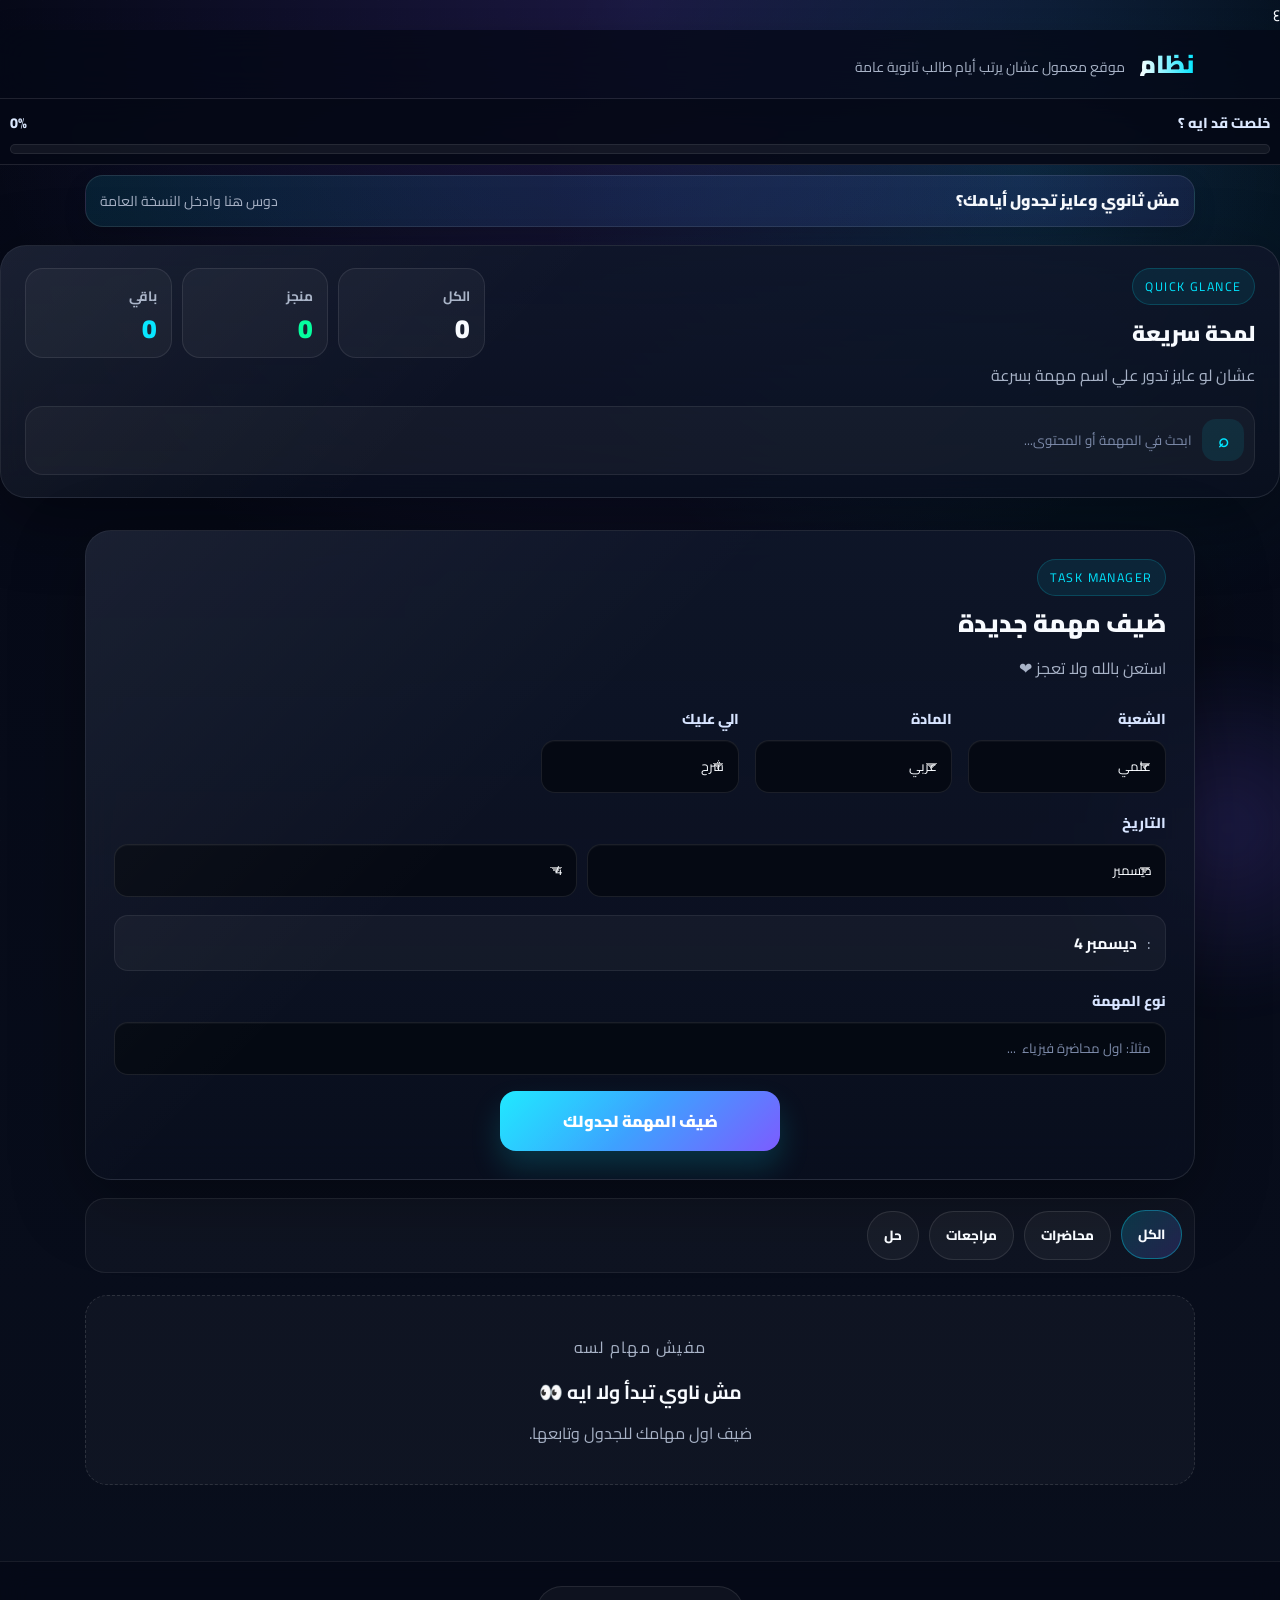
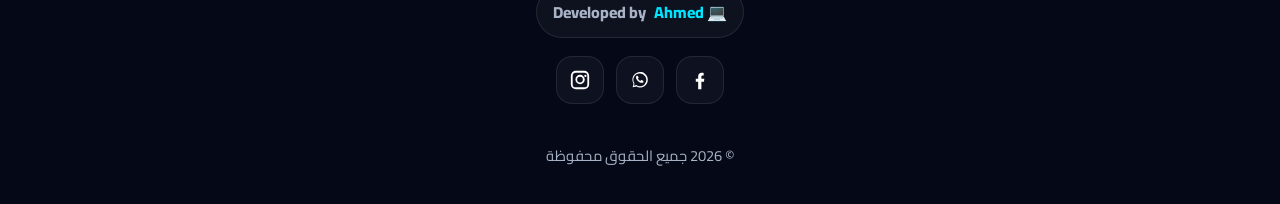
<file: index.html>
٤<!DOCTYPE html>
<html lang="ar" dir="rtl">
<head>
    <meta charset="UTF-8">
    <meta name="viewport" content="width=device-width, initial-scale=1.0">
    <title>نظام</title>
    <link href="https://fonts.googleapis.com/css2?family=Cairo:wght@400;600;700;800;900&display=swap" rel="stylesheet">
    <link rel="stylesheet" href="style.css">
</head>
<body>

<header class="sticky-header">
    <div class="header-content">
        <div class="brand">
                <span class="title-text">نظام</span>
                <p class="brand-subtitle">موقع معمول عشان يرتب أيام طالب  ثانوية عامة</p>
            </div>
        </div>
    </div>
</header>
<div class="sticky-progress-bar">
    <div class="progress-info">
        <span>خلصت قد ايه ؟</span>
        <span id="percent-val">0%</span>
    </div>
    <div class="bar-bg"><div id="bar-fill"></div></div>
</div>
<section class="mode-switch-banner reveal" aria-label="الانتقال للنسخة العامة">
    <a class="mode-switch-link" href="general.html">
        <span class="mode-switch-title">مش ثانوي وعايز تجدول أيامك؟</span>
        <span class="mode-switch-subtitle">دوس هنا وادخل النسخة العامة</span>
    </a>
</section>

<section class="overview-panel glass-card reveal" aria-label="نظرة سريعة على المهام">
    <div class="overview-head">
        <div class="overview-copy">
            <span class="eyebrow">Quick glance</span>
            <h3>لمحة سريعة</h3>
            <p> عشان لو عايز تدور علي اسم مهمة بسرعة </p>
        </div>

        <div class="overview-stats">
            <div class="stat-card">
                <span>الكل</span>
                <strong id="totalCount">0</strong>
            </div>
            <div class="stat-card done">
                <span>منجز</span>
                <strong id="doneCount">0</strong>
            </div>
            <div class="stat-card pending">
                <span>باقي</span>
                <strong id="pendingCount">0</strong>
            </div>
        </div>
    </div>

    <div class="search-shell" role="search" aria-label="بحث داخل المهام">
        <span class="search-icon" aria-hidden="true">⌕</span>
        <label class="sr-only" for="searchInput">بحث في المهام</label>
        <input id="searchInput" type="search" placeholder="ابحث في المهمة أو المحتوى..." autocomplete="off">
        <button id="clearSearch" class="search-clear" type="button">مسح</button>
    </div>
</section>

<main class="container">
    <section class="glass-card add-task-section reveal">
        <div class="section-heading">
            <span class="eyebrow">Task Manager</span>
            <h3>ضيف مهمة جديدة</h3>
            <p>استعن بالله ولا تعجز ❤ </p>
        </div>

        <div class="form-grid">
            <div class="input-group">
                <label>الشعبة</label>
                <select id="sectionInput" onchange="updateSubjects()">
                    <option value="scientific">علمي</option>
                    <option value="literary">أدبي</option>
                </select>
            </div>

            <div class="input-group">
                <label>المادة</label>
                <select id="subjectInput"></select>
            </div>

            <div class="input-group">
                <label>الي عليك </label>
                <select id="typeInput">
                    <option value="lec">شرح</option>
                    <option value="rev">مراجعة</option>
                    <option value="sol">حل</option>
                </select>
            </div>

            <div class="input-group full-width">
                <label>التاريخ</label>
                <div class="date-pickers">
                    <select id="monthInput" onchange="updateDayOptions(); updateDatePreview();"></select>
                    <select id="dayInput" onchange="updateDatePreview();"></select>
                </div>
                <div class="day-preview">
                    <span>:</span>
                    <strong id="dayPreview">—</strong>
                </div>
            </div>

            <div class="input-group full-width">
                <label>نوع المهمة</label>
                <input type="text" id="taskInput" placeholder="مثلاً: اول محاضرة فيزياء  ...">
            </div>

            <button class="add-btn" onclick="addNewTask()">ضيف المهمة لجدولك</button>
        </div>
    </section>

    <section class="filter-wrapper reveal">
        <button class="filter-btn active" data-filter="all" onclick="filterTasks('all')">الكل</button>
        <button class="filter-btn" data-filter="lec" onclick="filterTasks('lec')">محاضرات</button>
        <button class="filter-btn" data-filter="rev" onclick="filterTasks('rev')">مراجعات</button>
        <button class="filter-btn" data-filter="sol" onclick="filterTasks('sol')">حل</button>
    </section>

    <section class="tasks-section reveal">
        <div id="taskList" class="tasks-grid"></div>
    </section>
</main>

<footer class="site-footer">
    <div class="footer-inner">
        <div class="footer-credit">
            <span class="credit-tag" dir="ltr">Developed by <a href="https://ahmed-plxy.github.io/my-profile/" target="_blank">Ahmed 💻 </a></span>
        </div>

        <div class="footer-links" aria-label="روابط التواصل">
            <a class="social-link" href="https://www.facebook.com/profile.php?id=61585721714535" target="_blank" rel="noopener noreferrer" aria-label="Facebook">
                <svg viewBox="0 0 24 24" aria-hidden="true">
                    <path d="M13.5 22v-8.2h2.8l.4-3.2h-3.2V8.6c0-.9.2-1.5 1.6-1.5H16V4.3c-.4 0-1.2-.1-2.2-.1-2.2 0-3.8 1.4-3.8 3.9v2.5H7.4v3.2H10V22h3.5z"/>
                </svg>
            </a>

            <a class="social-link" href="https://wa.me/201006039597" target="_blank" rel="noopener noreferrer" aria-label="WhatsApp">
                <svg viewBox="0 0 24 24" aria-hidden="true">
                    <path d="M20.5 11.9a8.4 8.4 0 0 1-12.4 7.3L4 20l1-3.9A8.4 8.4 0 1 1 20.5 12Zm-8.4-6.9A6.9 6.9 0 0 0 6 15.8l-.6 2.4 2.5-.7a6.9 6.9 0 1 0 4.2-12.5Zm4 8.8c-.2.6-1.1 1.1-1.6 1.2-.4.1-.8.1-1.3 0-.3-.1-.7-.2-1.2-.4-2.1-.9-3.5-3-3.6-3.2-.1-.2-.8-1-.8-2s.5-1.5.7-1.7c.2-.2.4-.3.6-.3h.4c.1 0 .3 0 .4.3l.6 1.4c.1.3.1.4 0 .6l-.3.4c-.1.1-.2.3-.1.5.1.2.6 1 .9 1.3.4.4.8.8 1.3 1 .2.1.4.1.5 0l.7-.7c.2-.2.4-.2.6-.1l1.4.7c.2.1.3.2.3.4 0 .2 0 .6-.1.8Z"/>
                </svg>
            </a>

            <a class="social-link" href="https://www.instagram.com/ahmed.plxy" target="_blank" rel="noopener noreferrer" aria-label="Instagram">
                <svg viewBox="0 0 24 24" aria-hidden="true">
                    <path d="M7.5 2h9A5.5 5.5 0 0 1 22 7.5v9a5.5 5.5 0 0 1-5.5 5.5h-9A5.5 5.5 0 0 1 2 16.5v-9A5.5 5.5 0 0 1 7.5 2Zm0 2A3.5 3.5 0 0 0 4 7.5v9A3.5 3.5 0 0 0 7.5 20h9a3.5 3.5 0 0 0 3.5-3.5v-9A3.5 3.5 0 0 0 16.5 4h-9Zm4.5 2.4A5.1 5.1 0 1 1 7 11.5 5.1 5.1 0 0 1 12 6.4Zm0 2A3.1 3.1 0 1 0 15.1 11.5 3.1 3.1 0 0 0 12 8.4Zm5.9-2.1a1.2 1.2 0 1 1-1.2 1.2 1.2 1.2 0 0 1 1.2-1.2Z"/>
                </svg>
            </a>
        </div>
    </div>

    <div class="footer-bottom">
        <p>© 2026 جميع الحقوق محفوظة </p>
    </div>
</footer>

<div id="toastContainer" class="toast-container" aria-live="polite" aria-atomic="true"></div>

<div id="modalOverlay" class="modal-overlay" hidden>
    <div class="modal-box" role="dialog" aria-modal="true" aria-labelledby="modalTitle" aria-describedby="modalMessage">
        <h4 id="modalTitle"></h4>
        <p id="modalMessage"></p>
        <div class="modal-actions">
            <button id="modalCancel" class="modal-btn modal-btn-secondary" type="button">إرجع</button>
            <button id="modalConfirm" class="modal-btn modal-btn-primary" type="button">اكيد؟</button>
        </div>
    </div>
</div>

<script src="script.js"></script>
</body>
</html>
</file>
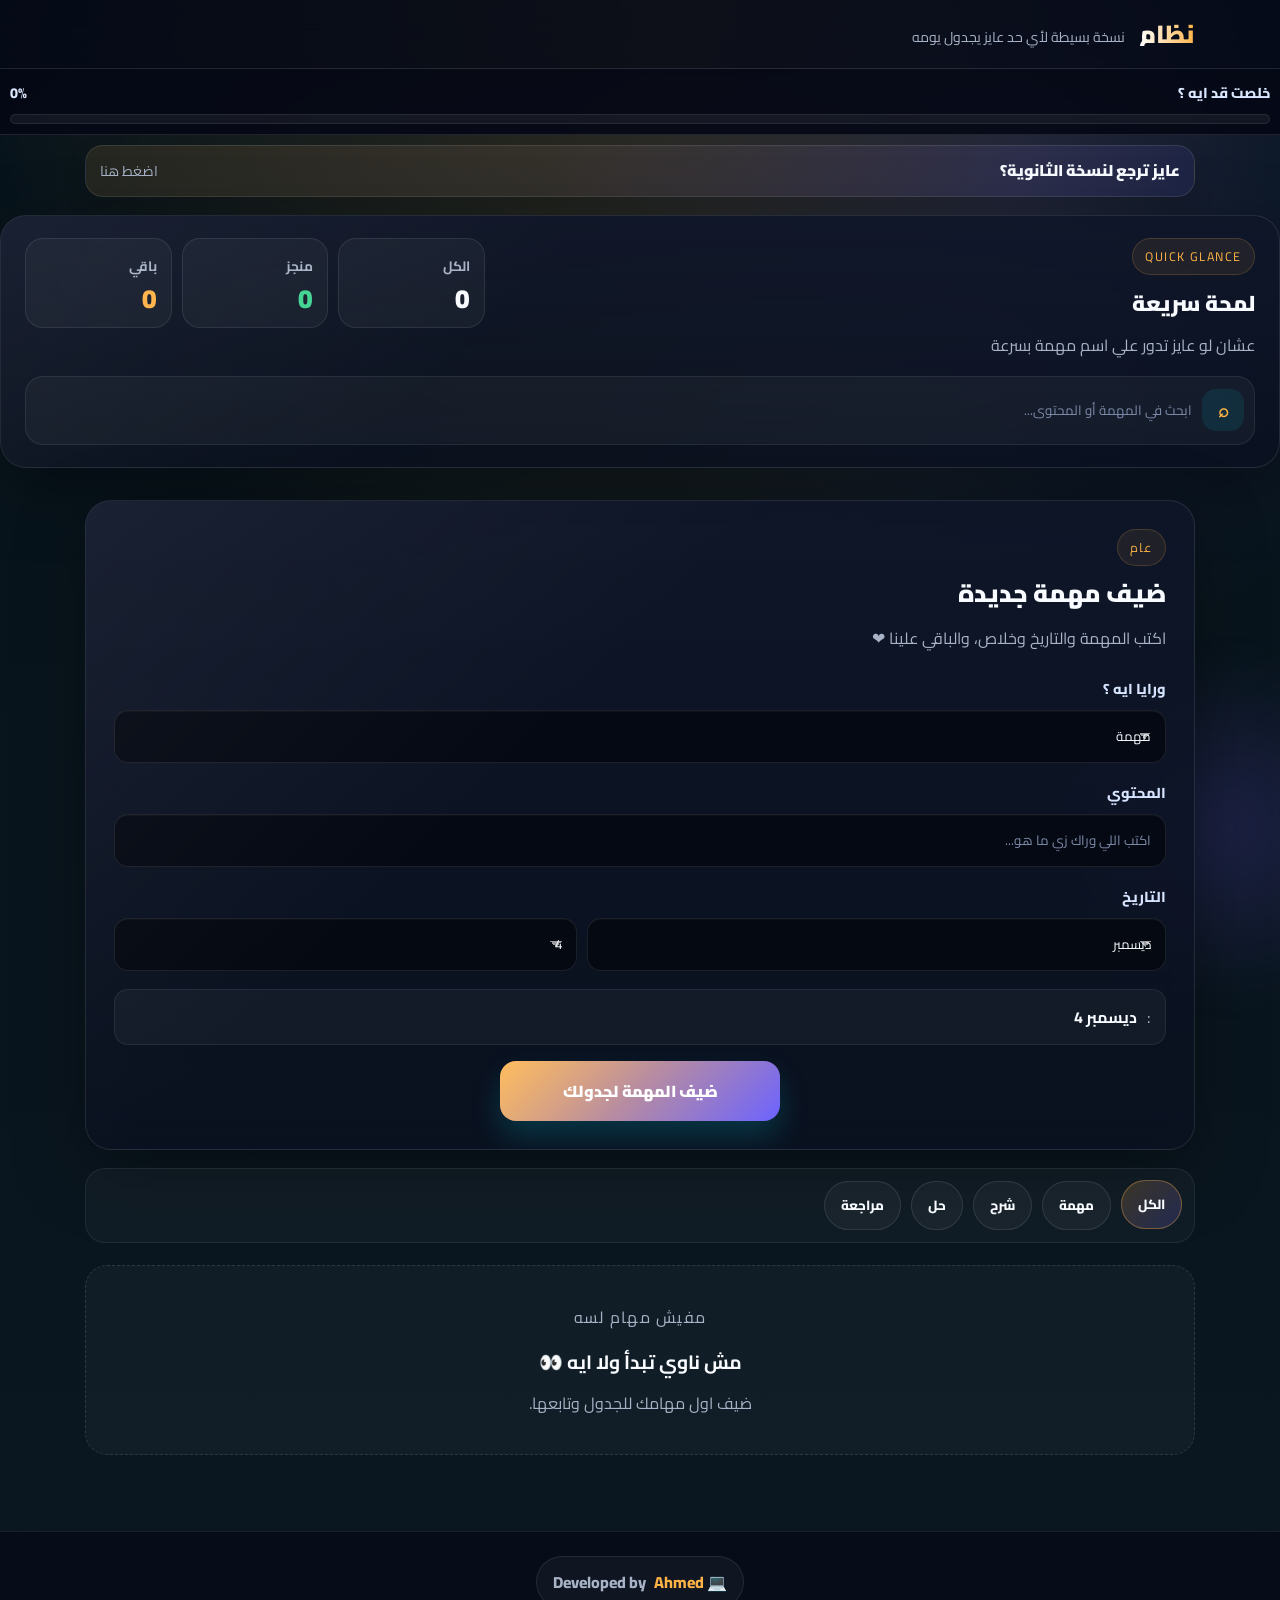
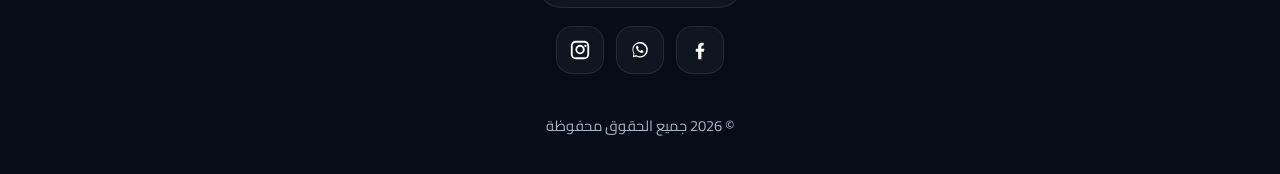
<file: general.html>
<!DOCTYPE html>
<html lang="ar" dir="rtl">
<head>
    <meta charset="UTF-8">
    <meta name="viewport" content="width=device-width, initial-scale=1.0">
    <title>نظام - عام</title>
    <link href="https://fonts.googleapis.com/css2?family=Cairo:wght@400;600;700;800;900&display=swap" rel="stylesheet">
    <link rel="stylesheet" href="style.css">
</head>
<body data-page="general" class="general-mode">

<header class="sticky-header">
    <div class="header-content">
        <div class="brand">
                <span class="title-text">نظام</span>
                <p class="brand-subtitle">نسخة بسيطة لأي حد عايز يجدول يومه</p>
            </div>
        </div>
    </div>
</header>
<div class="sticky-progress-bar">
    <div class="progress-info">
        <span>خلصت قد ايه ؟</span>
        <span id="percent-val">0%</span>
    </div>
    <div class="bar-bg"><div id="bar-fill"></div></div>
</div>
<section class="mode-switch-banner general-banner reveal" aria-label="العودة للنسخة الثانوية">
    <a class="mode-switch-link" href="index.html">
        <span class="mode-switch-title">عايز ترجع لنسخة الثانوية؟</span>
        <span class="mode-switch-subtitle">اضغط هنا</span>
    </a>
</section>

<section class="overview-panel glass-card reveal" aria-label="نظرة سريعة على المهام">
    <div class="overview-head">
        <div class="overview-copy">
            <span class="eyebrow">Quick glance</span>
            <h3>لمحة سريعة</h3>
            <p> عشان لو عايز تدور علي اسم مهمة بسرعة </p>
        </div>

        <div class="overview-stats">
            <div class="stat-card">
                <span>الكل</span>
                <strong id="totalCount">0</strong>
            </div>
            <div class="stat-card done">
                <span>منجز</span>
                <strong id="doneCount">0</strong>
            </div>
            <div class="stat-card pending">
                <span>باقي</span>
                <strong id="pendingCount">0</strong>
            </div>
        </div>
    </div>

    <div class="search-shell" role="search" aria-label="بحث داخل المهام">
        <span class="search-icon" aria-hidden="true">⌕</span>
        <label class="sr-only" for="searchInput">بحث في المهام</label>
        <input id="searchInput" type="search" placeholder="ابحث في المهمة أو المحتوى..." autocomplete="off">
        <button id="clearSearch" class="search-clear" type="button">مسح</button>
    </div>
</section>

<main class="container">
    <section class="glass-card add-task-section reveal">
        <div class="section-heading">
            <span class="eyebrow">عام</span>
            <h3>ضيف مهمة جديدة</h3>
            <p>اكتب المهمة والتاريخ وخلاص، والباقي علينا ❤ </p>
        </div>

        <div class="form-grid">
            <div class="input-group full-width">
                <label>ورايا ايه ؟</label>
                <select id="typeInput">
                    <option value="task">مهمة</option>
                    <option value="lec">شرح</option>
                    <option value="sol">حل</option>
                    <option value="rev">مراجعة</option>
                </select>
            </div>

            <div class="input-group full-width">
                <label>المحتوي</label>
                <input type="text" id="taskInput" placeholder="اكتب اللي وراك زي ما هو...">
            </div>

            <div class="input-group full-width">
                <label>التاريخ</label>
                <div class="date-pickers">
                    <select id="monthInput" onchange="updateDayOptions(); updateDatePreview();"></select>
                    <select id="dayInput" onchange="updateDatePreview();"></select>
                </div>
                <div class="day-preview">
                    <span>:</span>
                    <strong id="dayPreview">—</strong>
                </div>
            </div>

            <button class="add-btn" onclick="addNewTask()">ضيف المهمة لجدولك</button>
        </div>
    </section>

    <section class="filter-wrapper reveal">
        <button class="filter-btn active" data-filter="all" onclick="filterTasks('all')">الكل</button>
        <button class="filter-btn" data-filter="task" onclick="filterTasks('task')">مهمة</button>
        <button class="filter-btn" data-filter="lec" onclick="filterTasks('lec')">شرح</button>
        <button class="filter-btn" data-filter="sol" onclick="filterTasks('sol')">حل</button>
        <button class="filter-btn" data-filter="rev" onclick="filterTasks('rev')">مراجعة</button>
    </section>

    <section class="tasks-section reveal">
        <div id="taskList" class="tasks-grid"></div>
    </section>
</main>

<footer class="site-footer">
    <div class="footer-inner">
        <div class="footer-credit">
            <span class="credit-tag" dir="ltr">Developed by <a href="https://ahmed-plxy.github.io/my-profile/" target="_blank">Ahmed 💻 </a></span>
        </div>

        <div class="footer-links" aria-label="روابط التواصل">
            <a class="social-link" href="https://www.facebook.com/profile.php?id=61585721714535" target="_blank" rel="noopener noreferrer" aria-label="Facebook">
                <svg viewBox="0 0 24 24" aria-hidden="true">
                    <path d="M13.5 22v-8.2h2.8l.4-3.2h-3.2V8.6c0-.9.2-1.5 1.6-1.5H16V4.3c-.4 0-1.2-.1-2.2-.1-2.2 0-3.8 1.4-3.8 3.9v2.5H7.4v3.2H10V22h3.5z"/>
                </svg>
            </a>

            <a class="social-link" href="https://wa.me/201006039597" target="_blank" rel="noopener noreferrer" aria-label="WhatsApp">
                <svg viewBox="0 0 24 24" aria-hidden="true">
                    <path d="M20.5 11.9a8.4 8.4 0 0 1-12.4 7.3L4 20l1-3.9A8.4 8.4 0 1 1 20.5 12Zm-8.4-6.9A6.9 6.9 0 0 0 6 15.8l-.6 2.4 2.5-.7a6.9 6.9 0 1 0 4.2-12.5Zm4 8.8c-.2.6-1.1 1.1-1.6 1.2-.4.1-.8.1-1.3 0-.3-.1-.7-.2-1.2-.4-2.1-.9-3.5-3-3.6-3.2-.1-.2-.8-1-.8-2s.5-1.5.7-1.7c.2-.2.4-.3.6-.3h.4c.1 0 .3 0 .4.3l.6 1.4c.1.3.1.4 0 .6l-.3.4c-.1.1-.2.3-.1.5.1.2.6 1 .9 1.3.4.4.8.8 1.3 1 .2.1.4.1.5 0l.7-.7c.2-.2.4-.2.6-.1l1.4.7c.2.1.3.2.3.4 0 .2 0 .6-.1.8Z"/>
                </svg>
            </a>

            <a class="social-link" href="https://www.instagram.com/ahmed.plxy" target="_blank" rel="noopener noreferrer" aria-label="Instagram">
                <svg viewBox="0 0 24 24" aria-hidden="true">
                    <path d="M7.5 2h9A5.5 5.5 0 0 1 22 7.5v9a5.5 5.5 0 0 1-5.5 5.5h-9A5.5 5.5 0 0 1 2 16.5v-9A5.5 5.5 0 0 1 7.5 2Zm0 2A3.5 3.5 0 0 0 4 7.5v9A3.5 3.5 0 0 0 7.5 20h9a3.5 3.5 0 0 0 3.5-3.5v-9A3.5 3.5 0 0 0 16.5 4h-9Zm4.5 2.4A5.1 5.1 0 1 1 7 11.5 5.1 5.1 0 0 1 12 6.4Zm0 2A3.1 3.1 0 1 0 15.1 11.5 3.1 3.1 0 0 0 12 8.4Zm5.9-2.1a1.2 1.2 0 1 1-1.2 1.2 1.2 1.2 0 0 1 1.2-1.2Z"/>
                </svg>
            </a>
        </div>
    </div>

    <div class="footer-bottom">
        <p>© 2026 جميع الحقوق محفوظة </p>
    </div>
</footer>

<div id="toastContainer" class="toast-container" aria-live="polite" aria-atomic="true"></div>

<div id="modalOverlay" class="modal-overlay" hidden>
    <div class="modal-box" role="dialog" aria-modal="true" aria-labelledby="modalTitle" aria-describedby="modalMessage">
        <h4 id="modalTitle"></h4>
        <p id="modalMessage"></p>
        <div class="modal-actions">
            <button id="modalCancel" class="modal-btn modal-btn-secondary" type="button">إرجع</button>
            <button id="modalConfirm" class="modal-btn modal-btn-primary" type="button">اكيد؟</button>
        </div>
    </div>
</div>

<script src="script.js"></script>
</body>
</html>
</file>
<file: style.css>
:root {
  --bg: #050816;
  --bg-soft: #0b1220;
  --card-bg: rgba(10, 16, 31, 0.72);
  --accent: #00e5ff;
  --accent-2: #7c5cff;
  --success: #00ff9d;
  --danger: #ff5c8a;
  --text: #f8fbff;
  --text-dim: #a8b3c7;
  --glass-border: rgba(255, 255, 255, 0.11);
  --shadow: 0 20px 70px rgba(0, 0, 0, 0.35);
}

* {
  box-sizing: border-box;
  font-family: "Cairo", sans-serif;
}

html {
  scroll-behavior: smooth;
}

body {
  margin: 0;
  color: var(--text);
  min-height: 100vh;
  background:
    radial-gradient(circle at top, rgba(124, 92, 255, 0.18), transparent 35%),
    radial-gradient(
      circle at 80% 10%,
      rgba(0, 229, 255, 0.12),
      transparent 25%
    ),
    linear-gradient(180deg, #050816 0%, #090f1d 100%);
}

body::before {
  content: "";
  position: fixed;
  inset: 0;
  background-image:
    linear-gradient(rgba(255, 255, 255, 0.025) 1px, transparent 1px),
    linear-gradient(90deg, rgba(255, 255, 255, 0.025) 1px, transparent 1px);
  background-size: 42px 42px;
  pointer-events: none;
  opacity: 0.3;
}

body::after {
  content: "";
  position: fixed;
  inset: auto -10% -12% auto;
  width: 360px;
  height: 360px;
  border-radius: 50%;
  background: radial-gradient(circle, rgba(124, 92, 255, 0.18), transparent 70%);
  filter: blur(18px);
  pointer-events: none;
  z-index: 0;
}

body > * {
  position: relative;
  z-index: 1;
}

.sr-only {
  position: absolute;
  width: 1px;
  height: 1px;
  padding: 0;
  margin: -1px;
  overflow: hidden;
  clip-path: inset(50%);
  white-space: nowrap;
  border: 0;
}

.main-header {
  z-index: 2000;
  background: rgba(5, 8, 22, 0.78);
  backdrop-filter: blur(18px);
  border-bottom: 1px solid var(--glass-border);
  box-shadow: 0 8px 30px rgba(0, 0, 0, 0.22);
}
.sticky-header {
  top: 0;
  z-index: 2000;
  background: rgba(5, 8, 22, 0.78);
  backdrop-filter: blur(18px);
  border-bottom: 1px solid var(--glass-border);
 }
 .sticky-progress-bar {
  position: sticky;
  top: 0; 
  z-index: 2000;
  background: rgba(5, 8, 22, 0.9);
  backdrop-filter: blur(15px);
  border-bottom: 1px solid var(--glass-border);
  padding: 10px 10px;
  }
.mode-switch-banner {
  max-width: 1150px;
  margin: 10px auto 0;
  padding: 0 20px;
}

.mode-switch-link {
  display: flex;
  align-items: center;
  justify-content: space-between;
  gap: 14px;
  text-decoration: none;
  color: inherit;
  background: linear-gradient(135deg, rgba(0, 229, 255, 0.10), rgba(124, 92, 255, 0.10));
  border: 1px solid rgba(255, 255, 255, 0.10);
  border-radius: 18px;
  padding: 12px 14px;
  box-shadow: 0 10px 22px rgba(0, 0, 0, 0.16);
  transition: transform 0.22s ease, border-color 0.22s ease, filter 0.22s ease, box-shadow 0.22s ease;
}

.mode-switch-link:hover {
  transform: translateY(-1px);
  border-color: rgba(0, 229, 255, 0.30);
  filter: saturate(1.05);
  box-shadow: 0 14px 26px rgba(0, 0, 0, 0.20);
}

.mode-switch-title {
  font-weight: 900;
  font-size: 0.98rem;
  line-height: 1.4;
}

.mode-switch-subtitle {
  color: var(--text-dim);
  font-size: 0.88rem;
  white-space: nowrap;
}

.general-banner .mode-switch-link {
  background: linear-gradient(135deg, rgba(255, 179, 71, 0.10), rgba(108, 99, 255, 0.10));
}


.header-content {
  max-width: 1150px;
  margin: 0 auto;
  padding: 18px 20px;
  display: flex;
  align-items: center;
  gap: 24px;
}

.brand {
  display: flex;
  align-items: center;
  gap: 14px;
  min-width: 250px;
}

.brand-mark,
.footer-mark {
  width: 52px;
  height: 52px;
  border-radius: 18px;
  display: grid;
  place-items: center;
  background: linear-gradient(
    135deg,
    rgba(0, 229, 255, 0.18),
    rgba(124, 92, 255, 0.22)
  );
  border: 1px solid rgba(255, 255, 255, 0.14);
  box-shadow: var(--shadow);
}

.brand-mark::before {
  content: "";
  width: 18px;
  height: 18px;
  border-radius: 6px;
  border: 2px solid rgba(255, 255, 255, 0.88);
  box-shadow: inset 0 0 0 2px rgba(0, 229, 255, 0.25);
}

.title-text {
  display: block;
  font-weight: 900;
  font-size: 1.55rem;
  line-height: 1;
  background: linear-gradient(90deg, #ffffff, var(--accent));
  -webkit-background-clip: text;
  -webkit-text-fill-color: transparent;
}

.brand-subtitle {
  margin: 6px 0 0;
  font-size: 0.88rem;
  color: var(--text-dim);
}

.progress-container {
  flex-grow: 1;
}

.progress-info {
  display: flex;
  justify-content: space-between;
  align-items: center;
  font-size: 0.9rem;
  font-weight: 800;
  margin-bottom: 8px;
  color: #dbe8ff;
}

.bar-bg {
  background: rgba(255, 255, 255, 0.06);
  height: 10px;
  border-radius: 999px;
  overflow: hidden;
  border: 1px solid rgba(255, 255, 255, 0.08);
}

#bar-fill {
  height: 100%;
  width: 0%;
  background: linear-gradient(90deg, var(--accent), var(--success));
  transition: width 0.7s cubic-bezier(0.22, 1, 0.36, 1);
  box-shadow: 0 0 30px rgba(0, 229, 255, 0.25);
}

.glow-success {
  animation: bar-glow 1.5s ease-out;
}

@keyframes bar-glow {
  0% {
    filter: brightness(1);
    box-shadow: 0 0 0 rgba(0, 255, 157, 0);
  }
  50% {
    filter: brightness(1.55);
    box-shadow: 0 0 26px rgba(0, 255, 157, 0.72);
  }
  100% {
    filter: brightness(1);
    box-shadow: 0 0 0 rgba(0, 255, 157, 0);
  }
}

.container {
  max-width: 1150px;
  margin: 0 auto;
  padding: 32px 20px 36px;
}

.glass-card {
  background: linear-gradient(
    180deg,
    rgba(15, 22, 41, 0.92),
    rgba(10, 16, 31, 0.76)
  );
  border: 1px solid rgba(255, 255, 255, 0.10);
  border-radius: 26px;
  padding: 28px;
  box-shadow: var(--shadow);
  backdrop-filter: blur(18px);
  position: relative;
  overflow: hidden;
}

.glass-card::before {
  content: "";
  position: absolute;
  inset: 0;
  background: linear-gradient(135deg, rgba(255,255,255,0.05), transparent 40%);
  pointer-events: none;
}

.section-heading h3 {
  margin: 4px 0 8px;
  font-size: 1.55rem;
  font-weight: 900;
}

.section-heading p {
  margin: 0;
  color: var(--text-dim);
  max-width: 760px;
  line-height: 1.8;
}

.overview-panel {
  margin-top: 18px;
  padding: 22px 24px;
}

.overview-head {
  display: flex;
  align-items: flex-start;
  justify-content: space-between;
  gap: 18px;
  flex-wrap: wrap;
}

.overview-copy h3 {
  margin: 8px 0 8px;
  font-size: 1.35rem;
  font-weight: 900;
}

.overview-copy p {
  margin: 0;
  color: var(--text-dim);
  line-height: 1.8;
  max-width: 620px;
}

.overview-stats {
  display: grid;
  grid-template-columns: repeat(3, minmax(86px, 1fr));
  gap: 10px;
  flex: 1 1 320px;
  max-width: 460px;
}

.stat-card {
  padding: 14px 14px 13px;
  border-radius: 18px;
  background: rgba(255, 255, 255, 0.04);
  border: 1px solid rgba(255, 255, 255, 0.09);
  display: grid;
  gap: 6px;
  min-height: 90px;
}

.stat-card span {
  color: var(--text-dim);
  font-size: 0.85rem;
  font-weight: 700;
}

.stat-card strong {
  font-size: 1.65rem;
  line-height: 1;
  font-weight: 900;
}

.stat-card.done strong {
  color: var(--success);
}

.stat-card.pending strong {
  color: var(--accent);
}

.search-shell {
  margin-top: 16px;
  display: flex;
  align-items: center;
  gap: 10px;
  padding: 10px;
  border-radius: 18px;
  background: rgba(255, 255, 255, 0.04);
  border: 1px solid rgba(255, 255, 255, 0.08);
}

.search-icon {
  width: 42px;
  height: 42px;
  display: grid;
  place-items: center;
  border-radius: 14px;
  background: rgba(0, 229, 255, 0.09);
  color: var(--accent);
  flex: 0 0 auto;
  font-size: 1.1rem;
  font-weight: 900;
}

.search-shell input {
  border: none;
  background: transparent;
  box-shadow: none;
  padding: 10px 0;
}

.search-shell input:focus {
  transform: none;
  box-shadow: none;
  border: none;
}

.search-clear {
  border: none;
  background: linear-gradient(135deg, rgba(0, 229, 255, 0.16), rgba(124, 92, 255, 0.16));
  color: var(--text);
  padding: 11px 16px;
  border-radius: 14px;
  font-weight: 800;
  cursor: pointer;
  transition: 0.22s ease;
  opacity: 0;
  transform: translateY(2px);
  pointer-events: none;
}

.search-clear.visible {
  opacity: 1;
  transform: translateY(0);
  pointer-events: auto;
}

.search-clear:hover {
  filter: saturate(1.08);
  transform: translateY(-1px);
}

.eyebrow {
  display: inline-flex;
  align-items: center;
  gap: 8px;
  font-size: 0.78rem;
  text-transform: uppercase;
  letter-spacing: 0.12em;
  color: var(--accent);
  background: rgba(0, 229, 255, 0.08);
  border: 1px solid rgba(0, 229, 255, 0.18);
  padding: 6px 12px;
  border-radius: 999px;
}

.form-grid {
  display: grid;
  grid-template-columns: repeat(auto-fit, minmax(190px, 1fr));
  gap: 16px;
  margin-top: 22px;
}

.input-group {
  display: flex;
  flex-direction: column;
  gap: 8px;
}

.input-group label {
  font-size: 0.9rem;
  font-weight: 800;
  color: #d7e4ff;
}

.full-width {
  grid-column: 1 / -1;
}

input,
select {
  width: 100%;
  background: rgba(5, 9, 18, 0.9);
  border: 1px solid rgba(255, 255, 255, 0.09);
  color: var(--text);
  padding: 13px 14px;
  border-radius: 14px;
  outline: none;
  transition: 0.25s ease;
  box-shadow: inset 0 1px 0 rgba(255, 255, 255, 0.03);
}

select {
  appearance: none;
  -webkit-appearance: none;
  -moz-appearance: none;
  background-image:
    linear-gradient(45deg, transparent 50%, rgba(255,255,255,.6) 50%),
    linear-gradient(135deg, rgba(255,255,255,.6) 50%, transparent 50%);
  background-position:
    calc(100% - 20px) 50%,
    calc(100% - 14px) 50%;
  background-size: 6px 6px, 6px 6px;
  background-repeat: no-repeat;
  padding-inline-end: 40px;
}

input::placeholder {
  color: #7e8cab;
}

input:focus,
select:focus {
  border-color: var(--accent);
  box-shadow: 0 0 0 4px rgba(0, 229, 255, 0.12);
  transform: translateY(-1px);
}

.date-pickers {
  display: grid;
  grid-template-columns: 1fr 0.8fr;
  gap: 10px;
}

.day-preview {
  display: flex;
  align-items: center;
  gap: 10px;
  margin-top: 10px;
  padding: 12px 14px;
  border-radius: 14px;
  background: rgba(255, 255, 255, 0.04);
  border: 1px solid rgba(255, 255, 255, 0.07);
  color: var(--text-dim);
}

.day-preview strong {
  color: var(--text);
  font-size: 1rem;
}

.add-btn {
  grid-column: 1 / -1;
  justify-self: center;
  width: 280px;
  background: linear-gradient(135deg, var(--accent), var(--accent-2));
  color: #fff;
  border: none;
  padding: 15px 16px;
  border-radius: 16px;
  font-weight: 900;
  font-size: 1rem;
  cursor: pointer;
  transition:
    transform 0.25s ease,
    box-shadow 0.25s ease,
    filter 0.25s ease;
  box-shadow: 0 16px 30px rgba(0, 229, 255, 0.17);
  position: relative;
  isolation: isolate;
}

.add-btn::after {
  content: "";
  position: absolute;
  inset: 0;
  border-radius: inherit;
  background: linear-gradient(135deg, rgba(255,255,255,0.2), transparent 50%);
  opacity: 0.65;
  z-index: -1;
}

.add-btn:hover {
  transform: translateY(-3px);
  filter: saturate(1.08);
  box-shadow: 0 22px 38px rgba(124, 92, 255, 0.22);
}

.filter-wrapper {
  display: flex;
  flex-wrap: wrap;
  gap: 10px;
  margin: 18px 0 22px;
  padding: 12px;
  border-radius: 20px;
  background: rgba(255, 255, 255, 0.03);
  border: 1px solid rgba(255, 255, 255, 0.07);
}

.filter-btn {
  border: 1px solid rgba(255, 255, 255, 0.1);
  background: rgba(255, 255, 255, 0.04);
  color: var(--text);
  padding: 11px 16px;
  border-radius: 999px;
  cursor: pointer;
  transition: 0.25s ease;
  font-weight: 800;
}

.filter-btn:hover,
.filter-btn.active {
  background: linear-gradient(
    135deg,
    rgba(0, 229, 255, 0.18),
    rgba(124, 92, 255, 0.2)
  );
  border-color: rgba(0, 229, 255, 0.35);
  transform: translateY(-1px);
}

.tasks-section {
  min-height: 220px;
}

.tasks-grid {
  display: grid;
  gap: 14px;
}

.day-card {
  position: relative;
  overflow: hidden;
  background: linear-gradient(
    180deg,
    rgba(12, 18, 33, 0.92),
    rgba(8, 12, 23, 0.86)
  );
  border: 1px solid rgba(255, 255, 255, 0.08);
  border-radius: 20px;
  padding: 18px;
  display: flex;
  align-items: center;
  gap: 16px;
  box-shadow: 0 10px 28px rgba(0, 0, 0, 0.18);
  transition:
    transform 0.25s ease,
    border-color 0.25s ease,
    opacity 0.25s ease,
    box-shadow 0.25s ease;
  animation: cardIn 0.35s ease both;
}

.day-card::before {
  content: "";
  position: absolute;
  inset: 0;
  background: linear-gradient(135deg, rgba(255,255,255,0.05), transparent 35%);
  pointer-events: none;
  opacity: 0;
  transition: opacity 0.25s ease;
}

.day-card:hover::before {
  opacity: 1;
}

.day-card:hover {
  transform: translateY(-2px);
  border-color: rgba(0, 229, 255, 0.22);
}

.day-card.locked {
  opacity: 0.82;
  border-color: rgba(0, 255, 157, 0.22);
}

@keyframes cardIn {
  from {
    opacity: 0;
    transform: translateY(10px);
  }
  to {
    opacity: 1;
    transform: translateY(0);
  }
}

.check-container {
  display: grid;
  place-items: center;
  width: 42px;
  height: 42px;
  flex: 0 0 auto;
}

.check-container input[type="checkbox"] {
  width: 20px;
  height: 20px;
  accent-color: var(--success);
  cursor: pointer;
}

.content {
  flex: 1;
  min-width: 0;
}

.card-top-row {
  display: flex;
  align-items: center;
  justify-content: space-between;
  gap: 10px;
  margin-bottom: 6px;
  flex-wrap: wrap;
}

.date {
  font-size: 0.85rem;
  color: var(--text-dim);
}

.status-pill {
  font-size: 0.74rem;
  padding: 5px 11px;
  border-radius: 999px;
  font-weight: 900;
  color: var(--success);
  background: rgba(0, 255, 157, 0.08);
  border: 1px solid rgba(0, 255, 157, 0.18);
  white-space: nowrap;
}

.task {
  font-size: 1rem;
  line-height: 1.8;
  font-weight: 700;
  word-break: break-word;
}

.tag-container {
  display: flex;
  flex-wrap: wrap;
  gap: 8px;
  margin-top: 12px;
}

.tag {
  font-size: 0.75rem;
  padding: 5px 11px;
  border-radius: 999px;
  font-weight: 900;
  backdrop-filter: blur(8px);
}

.tag-subject {
  background: rgba(0, 229, 255, 0.09);
  color: var(--accent);
  border: 1px solid rgba(0, 229, 255, 0.18);
}

.tag-type {
  background: rgba(0, 255, 157, 0.12);
  color: var(--success);
  border: 1px solid rgba(0, 255, 157, 0.18);
}

.delete-btn {
  background: rgba(255, 92, 138, 0.08);
  border: 1px solid rgba(255, 92, 138, 0.14);
  color: var(--danger);
  width: 44px;
  height: 44px;
  border-radius: 14px;
  cursor: pointer;
  transition: 0.25s ease;
  flex: 0 0 auto;
}

.delete-btn:hover {
  transform: translateY(-1px);
  background: rgba(255, 92, 138, 0.14);
}

.empty-state {
  text-align: center;
  padding: 36px 20px;
  border: 1px dashed rgba(255, 255, 255, 0.12);
  border-radius: 22px;
  background: rgba(255, 255, 255, 0.03);
}

.empty-emoji {
  font-size: 1rem;
  margin-bottom: 12px;
  color: var(--text-dim);
  letter-spacing: 0.08em;
}

.empty-state h4 {
  margin: 0 0 8px;
  font-size: 1.2rem;
}

.empty-state p {
  margin: 0;
  color: var(--text-dim);
}

.site-footer {
  margin-top: 10px;
  border-top: 1px solid rgba(255, 255, 255, 0.08);
  background: rgba(5, 8, 22, 0.68);
  backdrop-filter: blur(14px);
}

.footer-inner {
  max-width: 1150px;
  margin: 0 auto;
  padding: 24px 20px;
  display: flex;
  flex-direction: column;
  justify-content: center;
  align-items: center;
  gap: 18px;
}

.footer-credit {
  width: 100%;
  display: flex;
  justify-content: center;
}

.credit-tag {
  display: inline-flex;
  align-items: center;
  gap: 8px;
  padding: 10px 16px;
  border-radius: 999px;
  background: rgba(255, 255, 255, 0.04);
  border: 1px solid rgba(255, 255, 255, 0.09);
  color: var(--text-dim);
  font-weight: 800;
}

.credit-tag a {
  color: var(--accent);
  text-decoration: none;
  transition: all 0.3s ease;
  display: inline-flex;
  align-items: center;
}

.credit-tag a:hover {
  text-decoration: underline;
  color: #00e5ff;
  text-shadow: 0 0 15px rgba(0, 229, 255, 0.5);
  transform: scale(1.05);
}

@keyframes badge-bounce {
    0%, 100% { transform: translateY(0); }
    50% { transform: translateY(-3px); }
}

.footer-links {
  display: flex;
  align-items: center;
  justify-content: center;
  gap: 12px;
  width: 100%;
}

.social-link {
  width: 48px;
  height: 48px;
  display: grid;
  place-items: center;
  border-radius: 16px;
  background: rgba(255, 255, 255, 0.04);
  border: 1px solid rgba(255, 255, 255, 0.09);
  transition: 0.25s ease;
  text-decoration: none;
}

.social-link svg {
  width: 22px;
  height: 22px;
  fill: #fff;
}

.social-link:hover {
  transform: translateY(-2px);
  border-color: rgba(0, 229, 255, 0.35);
  box-shadow: 0 12px 24px rgba(0, 0, 0, 0.16);
}

.footer-bottom {
  padding: 0 20px 20px;
  text-align: center;
  color: var(--text-dim);
  font-size: 0.92rem;
}

.reveal {
  animation: fadeUp 0.55s ease both;
}

@keyframes fadeUp {
  from {
    opacity: 0;
    transform: translateY(12px);
  }
  to {
    opacity: 1;
    transform: translateY(0);
  }
}

.toast-container {
  position: fixed;
  left: 50%;
  bottom: 22px;
  transform: translateX(-50%);
  z-index: 4000;
  display: grid;
  gap: 10px;
  width: min(92vw, 420px);
  pointer-events: none;
}

.toast {
  opacity: 0;
  transform: translateY(12px) scale(0.98);
  transition: 0.25s ease;
  padding: 14px 16px;
  border-radius: 16px;
  background: rgba(8, 12, 24, 0.96);
  border: 1px solid rgba(255, 255, 255, 0.12);
  color: var(--text);
  box-shadow: 0 16px 34px rgba(0, 0, 0, 0.28);
  backdrop-filter: blur(14px);
  text-align: center;
  font-weight: 700;
}

.toast.show {
  opacity: 1;
  transform: translateY(0) scale(1);
}

.modal-overlay {
  position: fixed;
  inset: 0;
  z-index: 5000;
  display: grid;
  place-items: center;
  background: rgba(2, 4, 12, 0.62);
  backdrop-filter: blur(8px);
}

.modal-box {
  width: min(92vw, 420px);
  background: linear-gradient(
    180deg,
    rgba(15, 22, 41, 0.98),
    rgba(8, 12, 23, 0.98)
  );
  border: 1px solid rgba(255, 255, 255, 0.1);
  border-radius: 24px;
  padding: 22px;
  box-shadow: var(--shadow);
  animation: modalPop 0.22s ease;
}

@keyframes modalPop {
  from {
    opacity: 0;
    transform: translateY(14px) scale(0.98);
  }
  to {
    opacity: 1;
    transform: translateY(0) scale(1);
  }
}

.modal-box h4 {
  margin: 0 0 10px;
  font-size: 1.2rem;
}

.modal-box p {
  margin: 0;
  color: var(--text-dim);
  line-height: 1.8;
}

.modal-actions {
  display: flex;
  gap: 10px;
  justify-content: flex-end;
  margin-top: 18px;
}

.modal-btn {
  border: none;
  border-radius: 14px;
  padding: 11px 16px;
  font-weight: 900;
  cursor: pointer;
  transition: 0.22s ease;
}

.modal-btn:hover {
  transform: translateY(-1px);
}

.modal-btn-secondary {
  background: rgba(255, 255, 255, 0.07);
  color: var(--text);
  border: 1px solid rgba(255, 255, 255, 0.1);
}

.modal-btn-primary {
  background: linear-gradient(135deg, var(--accent), var(--accent-2));
  color: #fff;
}


.modal-overlay[hidden] {
  display: none !important;
}



.sticky-header {
  position: sticky;
  top: 0;
  z-index: 2000;
  background: rgba(5, 8, 22, 0.78);
  backdrop-filter: blur(18px);
  border-bottom: 1px solid var(--glass-border);
  box-shadow: 0 8px 30px rgba(0, 0, 0, 0.22);
}

.mode-link {
  display: inline-flex;
  align-items: center;
  width: fit-content;
  margin-top: 6px;
  color: var(--accent);
  text-decoration: none;
  font-weight: 800;
  font-size: 0.88rem;
  line-height: 1.6;
  transition: 0.25s ease;
}

.mode-link:hover {
  text-decoration: underline;
  transform: translateY(-1px);
}

body.general-mode {
  --bg: #07131a;
  --bg-soft: #0d1b26;
  --card-bg: rgba(11, 21, 32, 0.72);
  --accent: #ffb347;
  --accent-2: #6c63ff;
  --success: #42d392;
  --danger: #ff7a7a;
  background:
    radial-gradient(circle at top, rgba(255, 179, 71, 0.16), transparent 35%),
    radial-gradient(circle at 80% 10%, rgba(108, 99, 255, 0.14), transparent 25%),
    linear-gradient(180deg, #07131a 0%, #0b1721 100%);
}

body.general-mode .eyebrow {
  background: rgba(255, 179, 71, 0.08);
  border-color: rgba(255, 179, 71, 0.18);
}

body.general-mode .add-btn {
  background: linear-gradient(135deg, var(--accent), var(--accent-2));
}

body.general-mode .filter-btn:hover,
body.general-mode .filter-btn.active {
  background: linear-gradient(
    135deg,
    rgba(255, 179, 71, 0.18),
    rgba(108, 99, 255, 0.2)
  );
  border-color: rgba(255, 179, 71, 0.35);
}

@media (max-width: 720px) {
  .header-content {
    padding: 16px 16px;
  }

  .overview-panel {
    padding: 18px;
  }

  .overview-head {
    gap: 14px;
  }

  .overview-stats {
    width: 100%;
    grid-template-columns: repeat(3, minmax(0, 1fr));
  }

  .search-shell {
    padding: 10px 12px;
    gap: 8px;
  }

  .search-icon {
    width: 38px;
    height: 38px;
  }

  .search-clear {
    padding: 10px 12px;
  }


  .mode-switch-banner {
    padding: 0 16px;
    margin-top: 10px;
  }

  .mode-switch-link {
    padding: 12px 14px;
    border-radius: 16px;
    align-items: flex-start;
    flex-direction: column;
    gap: 4px;
  }

  .container {
    padding: 24px 16px 30px;
  }

  .glass-card {
    padding: 22px;
    border-radius: 22px;
  }

  .date-pickers {
    grid-template-columns: 1fr;
  }

  .add-btn {
    width: 100%;
    max-width: 320px;
  }

  .day-card {
    flex-direction: column;
    align-items: stretch;
  }

  .check-container {
    width: auto;
    height: auto;
    justify-content: flex-start;
  }

  .delete-btn {
    align-self: flex-end;
  }
}
</file>
